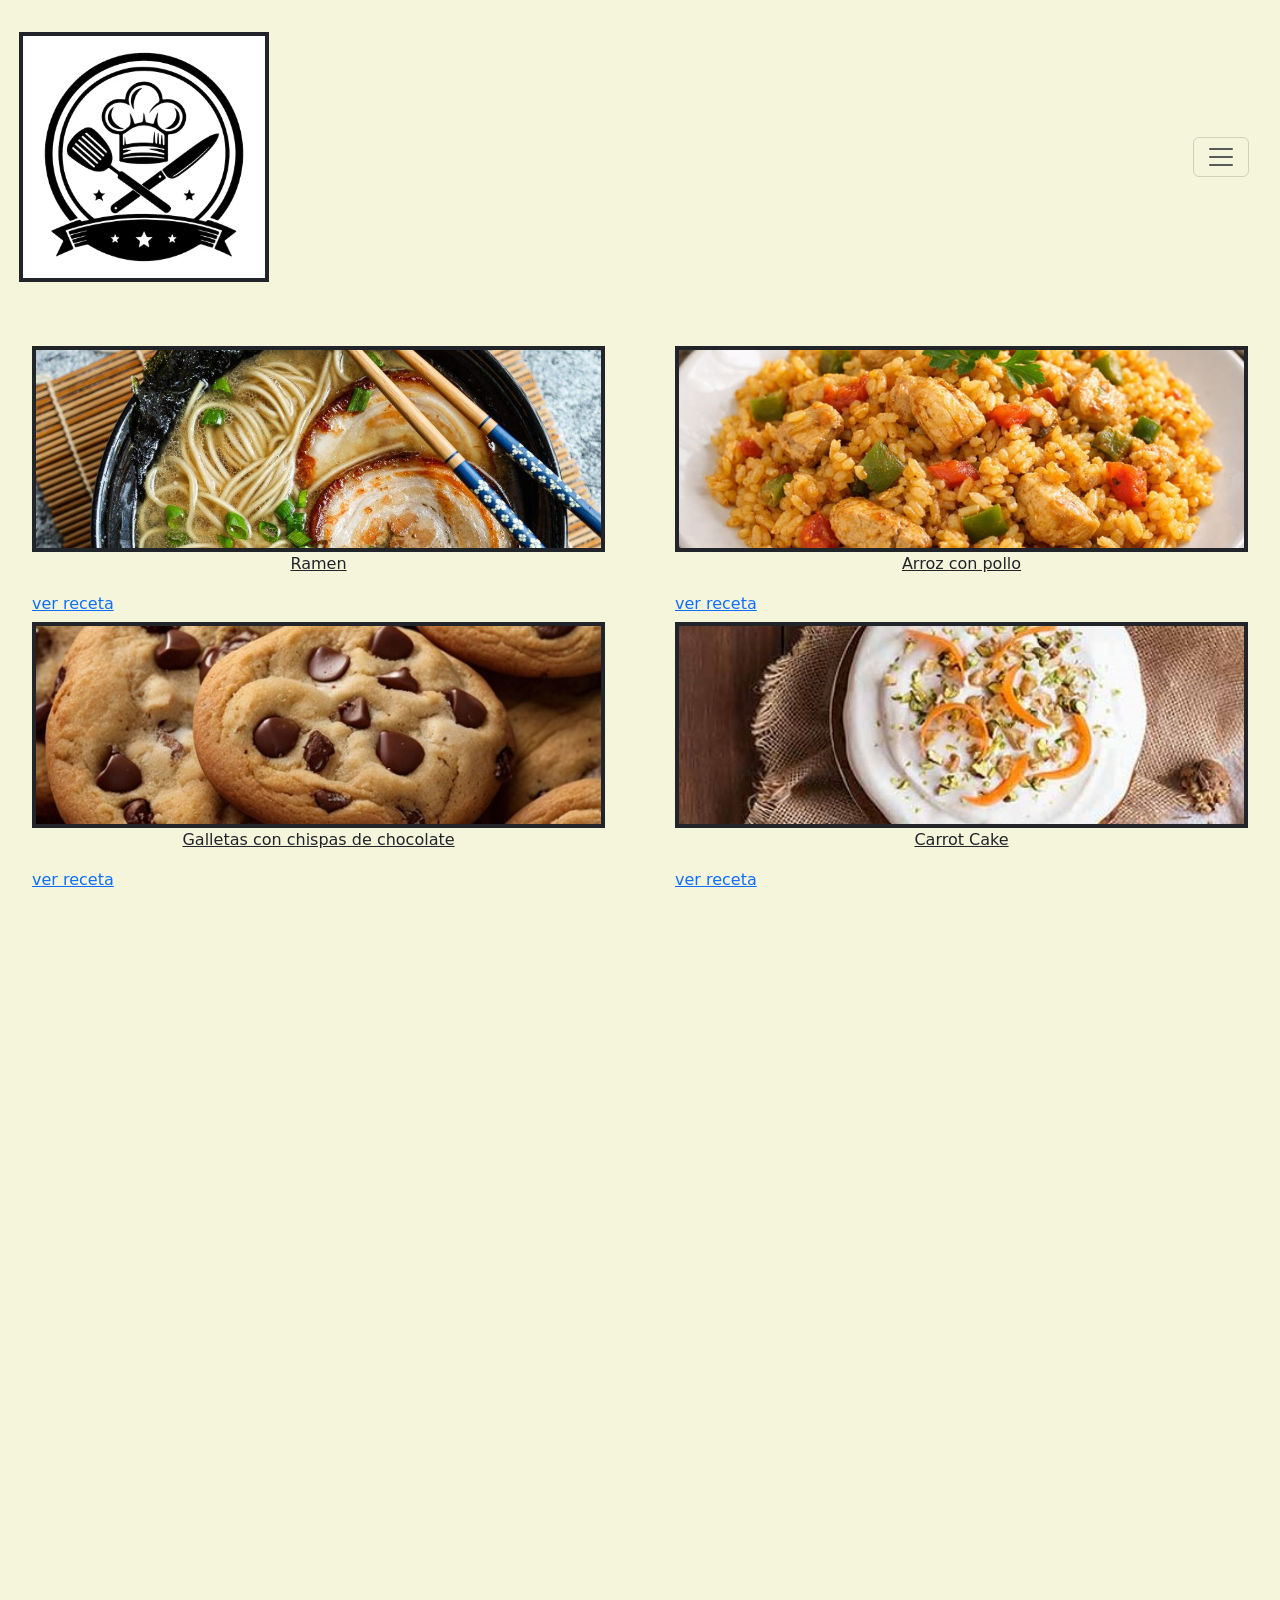
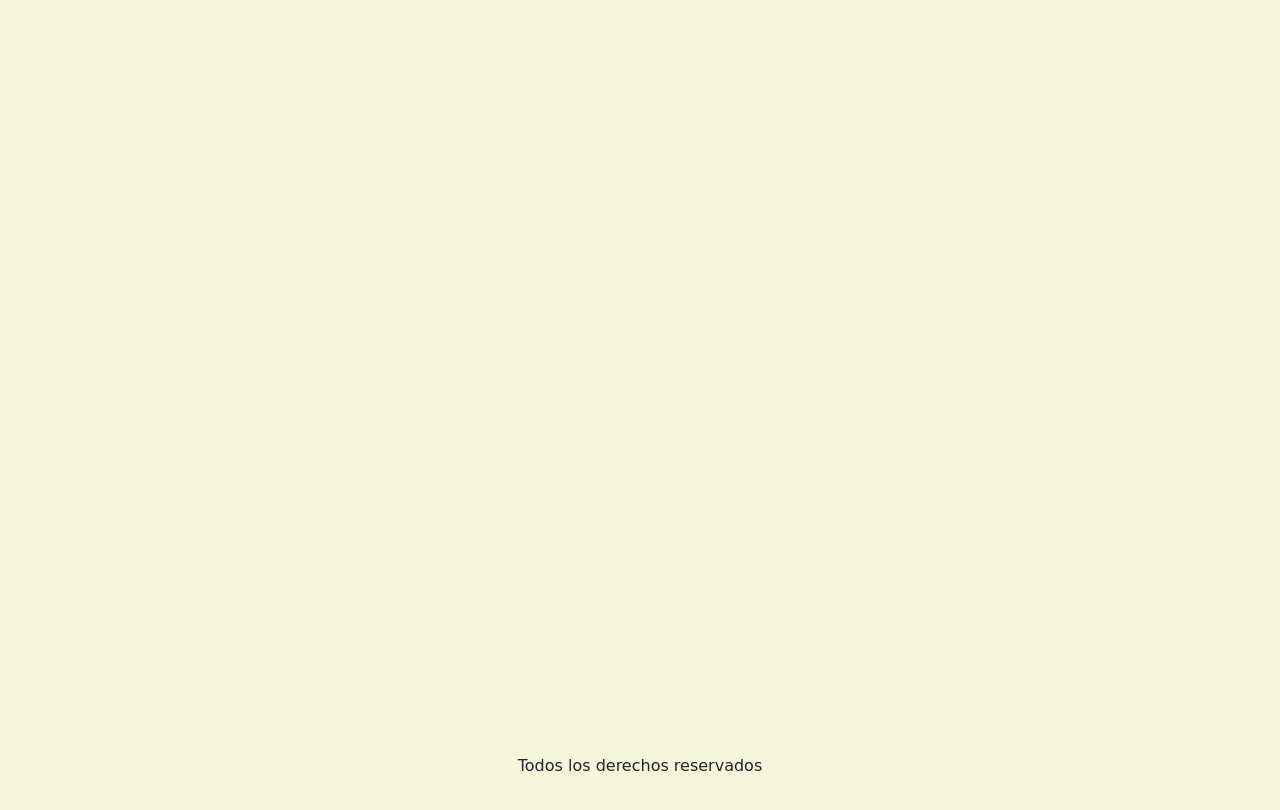
<file: index.html>
<!DOCTYPE html>
<html lang="en">
<head>
    <meta charset="UTF-8">
    <meta name="viewport" content="width=, initial-scale=1.0">
    <title>Recetas</title>
    <link href="https://cdn.jsdelivr.net/npm/bootstrap@5.3.8/dist/css/bootstrap.min.css" rel="stylesheet" integrity="sha384-sRIl4kxILFvY47J16cr9ZwB07vP4J8+LH7qKQnuqkuIAvNWLzeN8tE5YBujZqJLB" crossorigin="anonymous">
    <link rel="stylesheet" href="css/main.css">
</head>
<body>
  <!-- Cabeza de página -->
    <header>
        <img class="logo" src="img/logo.avif" alt="">
        <nav class="navbar">
          <div class="container-fluid">
            <!-- <a class="navbar-brand" href="#">Offcanvas navbar</a> -->
            <button class="navbar-toggler" type="button" data-bs-toggle="offcanvas" data-bs-target="#offcanvasNavbar" aria-controls="offcanvasNavbar" aria-label="Toggle navigation">
              <span class="navbar-toggler-icon"></span>
            </button>
            <div class="offcanvas offcanvas-end" tabindex="-1" id="offcanvasNavbar" aria-labelledby="offcanvasNavbarLabel">
              <div class="offcanvas-header">
              <button type="button" class="btn-close" data-bs-dismiss="offcanvas" aria-label="Close"></button>
              </div>
              <div class="offcanvas-body">
                <ul class="navbar-nav justify-content-end flex-grow-1 pe-3">
                  <li class="nav-item">
                  <a class="nav-link active" aria-current="page" href="#">Home</a>
                  </li>
                  <li class="nav-item">
                  <a class="nav-link" href=".//pages/quienes_somos.html">Quiénes somos...</a>
                  </li>
                  <li class="nav-item dropdown">
                  <a class="nav-link dropdown-toggle" href="#" role="button" data-bs-toggle="dropdown" aria-expanded="false">Atajo a recetas</a>
                <ul class="dropdown-menu">
                  <li><a class="dropdown-item" href="./pages/ramen.html">Ramen</a></li>
                  <li><a class="dropdown-item" href="./pages/arroz_con_pollo.html">Arroz con pollo</a></li>
                  <li><a class="dropdown-item" href="./pages/galletas.html">Galletas con chispas de chocolate</a></li>
                  <li><a class="dropdown-item" href="./pages/carrot.html">Carrot Cake</a></li>
                </ul>
                  </li>
                </ul>
              </div>
            </div>
          </div>
        </nav>
    </header>
    <!-- Contenido principal -->
    <main>
      <section class="grilla">
        <div><img class="uno" src="img/ramen.jpg" alt="">
        <p>Ramen</p><a href=".//pages/ramen.html">ver receta</a></div>
        <div><img class="dos" src="img/arroz-con-pollo.jpg" alt="">
        <p>Arroz con pollo</p><a href=".//pages/arroz_con_pollo.html">ver receta</a></div>
        <div><img class="tres" src="img/galletas.jpg" alt="">
        <p>Galletas con chispas de chocolate</p><a href=".//pages/galletas.html">ver receta</a></div>
        <div><img class="cuatro" src="img/carrot-cake.jpg" alt="">
        <p>Carrot Cake</p><a href=".//pages/carrot.html">ver receta</a></div>
      </>
      </section>
    </main>
    <!-- footer -->
     <footer>
          <p>Todos los derechos reservados</p>
     </footer>
<script src="https://cdn.jsdelivr.net/npm/bootstrap@5.3.8/dist/js/bootstrap.bundle.min.js" integrity="sha384-FKyoEForCGlyvwx9Hj09JcYn3nv7wiPVlz7YYwJrWVcXK/BmnVDxM+D2scQbITxI" crossorigin="anonymous"></script>
</body>
</html>
</file>
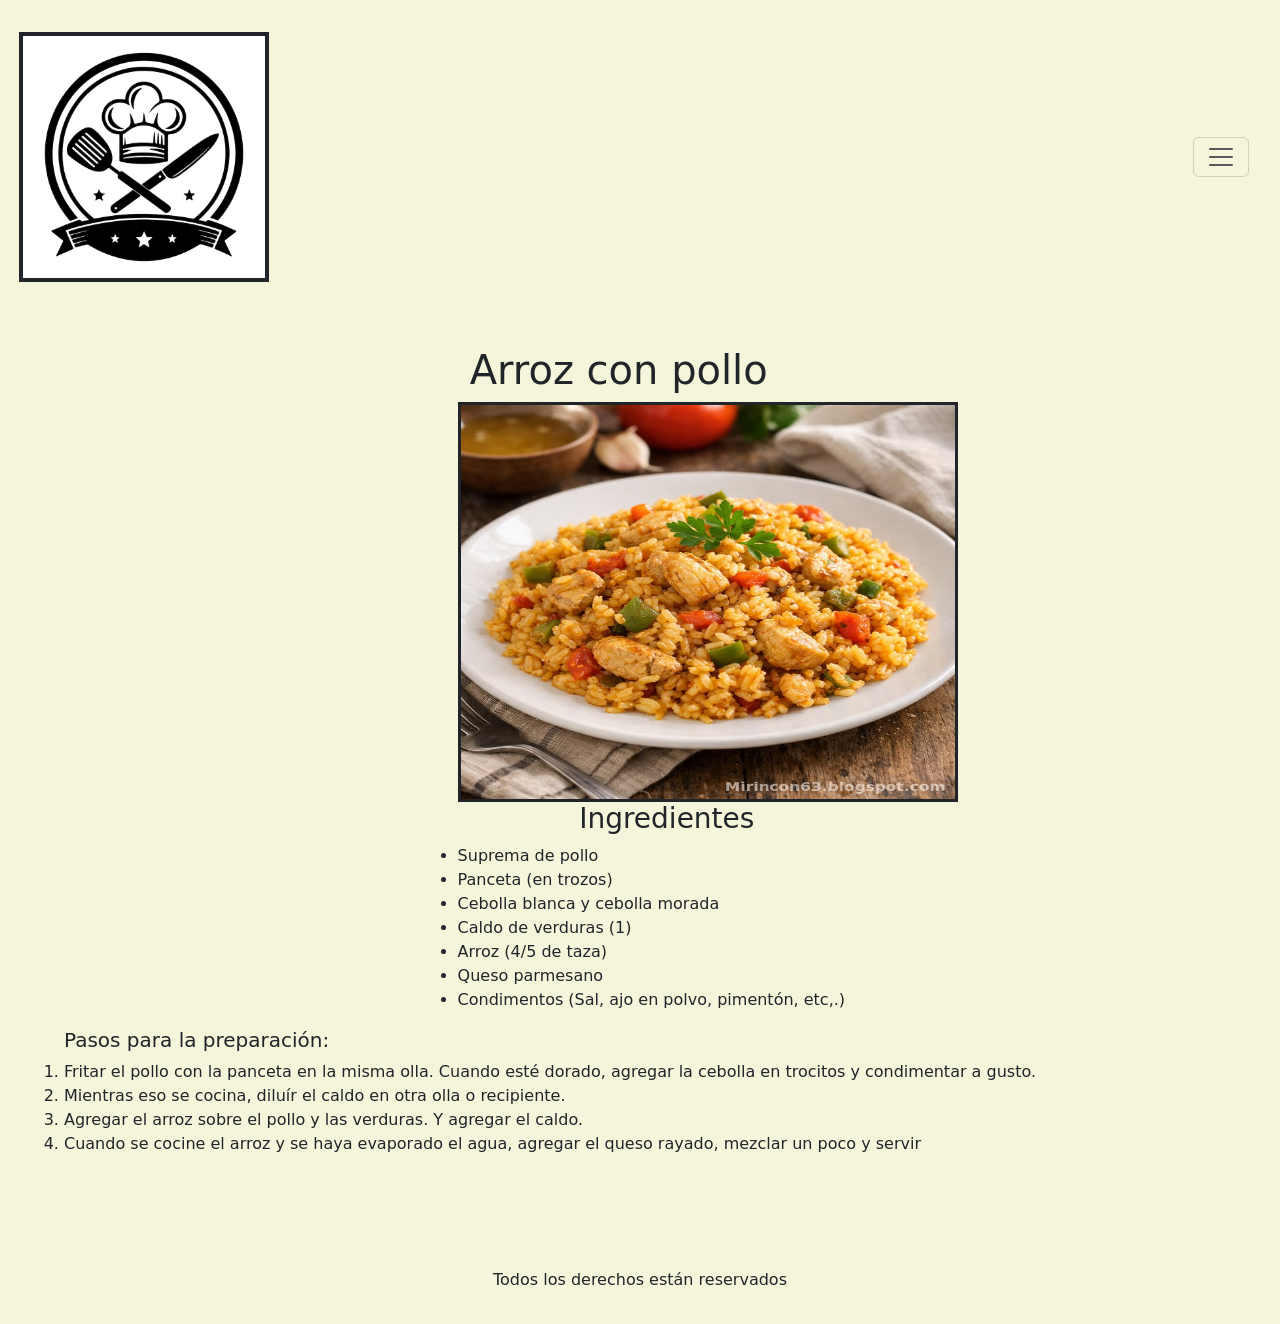
<file: pages/arroz_con_pollo.html>
<!DOCTYPE html>
<html lang="en">
<head>
    <meta charset="UTF-8">
    <meta name="viewport" content="width=device-width, initial-scale=1.0">
    <title>Arroz con pollo</title>
     <link href="https://cdn.jsdelivr.net/npm/bootstrap@5.3.8/dist/css/bootstrap.min.css" rel="stylesheet" integrity="sha384-sRIl4kxILFvY47J16cr9ZwB07vP4J8+LH7qKQnuqkuIAvNWLzeN8tE5YBujZqJLB" crossorigin="anonymous">
     <link rel="stylesheet" href="../css/main.css">
</head>
<body>
      <!-- Cabeza de página -->
    <header>
        <img class="logo" src="../img/logo.avif" alt="">
        <nav class="navbar">
          <div class="container-fluid">
            <!-- <a class="navbar-brand" href="#">Offcanvas navbar</a> -->
            <button class="navbar-toggler" type="button" data-bs-toggle="offcanvas" data-bs-target="#offcanvasNavbar" aria-controls="offcanvasNavbar" aria-label="Toggle navigation">
              <span class="navbar-toggler-icon"></span>
            </button>
            <div class="offcanvas offcanvas-end" tabindex="-1" id="offcanvasNavbar" aria-labelledby="offcanvasNavbarLabel">
              <div class="offcanvas-header">
              <button type="button" class="btn-close" data-bs-dismiss="offcanvas" aria-label="Close"></button>
              </div>
              <div class="offcanvas-body">
                <ul class="navbar-nav justify-content-end flex-grow-1 pe-3">
                  <li class="nav-item">
                  <a class="nav-link active" aria-current="page" href="../index.html">Home</a>
                  </li>
                  <li class="nav-item">
                  <a class="nav-link" href="../pages/quienes_somos.html">Quiénes somos...</a>
                  </li>
                  <li class="nav-item dropdown">
                  <a class="nav-link dropdown-toggle" href="#" role="button" data-bs-toggle="dropdown" aria-expanded="false">Atajo a recetas</a>
                <ul class="dropdown-menu">
                  <li><a class="dropdown-item" href="../pages/ramen.html">Ramen</a></li>
                  <li><a class="dropdown-item" href="../pages/arroz_con_pollo.html">Arroz con pollo</a></li>
                  <li><a class="dropdown-item" href="../pages/galletas.html">Galletas con chispas de chocolate</a></li>
                  <li><a class="dropdown-item" href="../pages/carrot.html">Carrot Cake</a></li>
                </ul>
                  </li>
                </ul>
              </div>
            </div>
          </div>
        </nav>
    </header>
        <!-- Contenido principal -->
     <main>
        <div>
            <h1>Arroz con pollo</h1>
            <div class="ramen"><img src="../img/arroz-con-pollo.jpg" alt=""></div>
            <div>
                    <h3>Ingredientes</h3>
            </div>
            <div>
                <ul>
                    <li>Suprema de pollo</li>
                    <li>Panceta (en trozos)</li>
                    <li>Cebolla blanca y cebolla morada</li>
                    <li>Caldo de verduras (1)</li>
                    <li>Arroz (4/5 de taza)</li>
                    <li>Queso parmesano</li>
                    <li>Condimentos (Sal, ajo en polvo, pimentón, etc,.)</li>
                </ul>
            </div>
            <div>
                <ol>
                    <h5>Pasos para la preparación:</h5>
                    <li>Fritar el pollo con la panceta en la misma olla. Cuando esté dorado, agregar la cebolla en trocitos y condimentar a gusto.</li>
                    <li>Mientras eso se cocina, diluír el caldo en otra olla o recipiente.</li>
                    <li>Agregar el arroz sobre el pollo y las verduras. Y agregar el caldo.</li>
                    <li>Cuando se cocine el arroz y se haya evaporado el agua, agregar el queso rayado, mezclar un poco y servir</li>
                    
                </ol>
            </div>
        </div>
     </main>
<footer>
    <p>Todos los derechos están reservados</p>
</footer>
<script src="https://cdn.jsdelivr.net/npm/bootstrap@5.3.8/dist/js/bootstrap.bundle.min.js" integrity="sha384-FKyoEForCGlyvwx9Hj09JcYn3nv7wiPVlz7YYwJrWVcXK/BmnVDxM+D2scQbITxI" crossorigin="anonymous"></script>
</body>
</html>
</file>
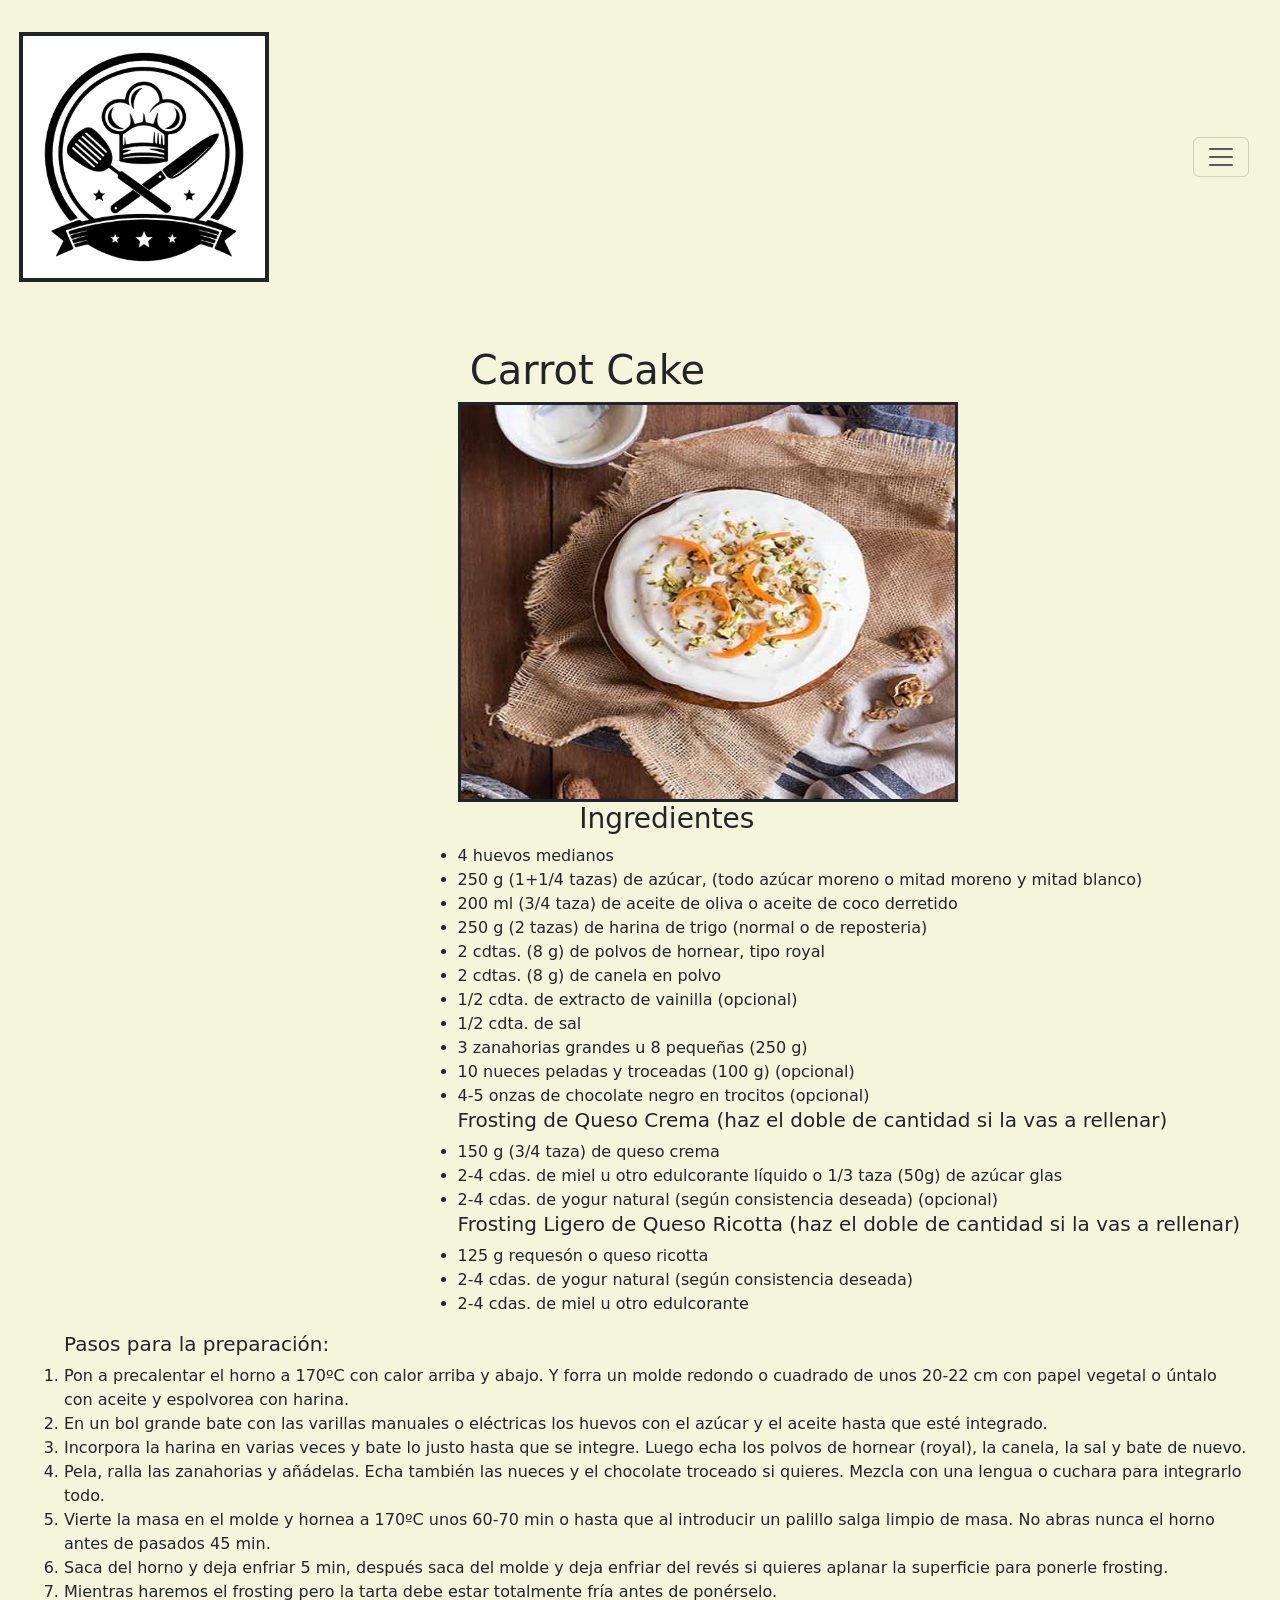
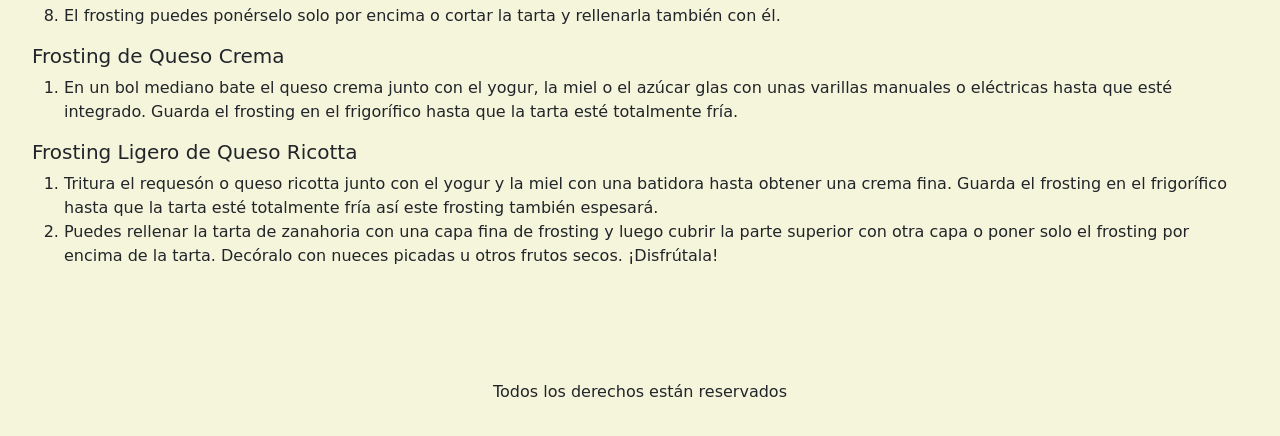
<file: pages/carrot.html>
<!DOCTYPE html>
<html lang="en">
<head>
    <meta charset="UTF-8">
    <meta name="viewport" content="width=device-width, initial-scale=1.0">
    <title>Carrot Cake</title>
     <link href="https://cdn.jsdelivr.net/npm/bootstrap@5.3.8/dist/css/bootstrap.min.css" rel="stylesheet" integrity="sha384-sRIl4kxILFvY47J16cr9ZwB07vP4J8+LH7qKQnuqkuIAvNWLzeN8tE5YBujZqJLB" crossorigin="anonymous">
     <link rel="stylesheet" href="../css/main.css">
</head>
<body>
  <!-- Cabeza de página -->
    <header>
        <img class="logo" src="../img/logo.avif" alt="">
        <nav class="navbar">
          <div class="container-fluid">
            <!-- <a class="navbar-brand" href="#">Offcanvas navbar</a> -->
            <button class="navbar-toggler" type="button" data-bs-toggle="offcanvas" data-bs-target="#offcanvasNavbar" aria-controls="offcanvasNavbar" aria-label="Toggle navigation">
              <span class="navbar-toggler-icon"></span>
            </button>
            <div class="offcanvas offcanvas-end" tabindex="-1" id="offcanvasNavbar" aria-labelledby="offcanvasNavbarLabel">
              <div class="offcanvas-header">
              <button type="button" class="btn-close" data-bs-dismiss="offcanvas" aria-label="Close"></button>
              </div>
              <div class="offcanvas-body">
                <ul class="navbar-nav justify-content-end flex-grow-1 pe-3">
                  <li class="nav-item">
                  <a class="nav-link active" aria-current="page" href="../index.html">Home</a>
                  </li>
                  <li class="nav-item">
                  <a class="nav-link" href="../pages/quienes_somos.html">Quiénes somos...</a>
                  </li>
                  <li class="nav-item dropdown">
                  <a class="nav-link dropdown-toggle" href="#" role="button" data-bs-toggle="dropdown" aria-expanded="false">Atajo a recetas</a>
                <ul class="dropdown-menu">
                  <li><a class="dropdown-item" href="../pages/ramen.html">Ramen</a></li>
                  <li><a class="dropdown-item" href="../pages/arroz_con_pollo.html">Arroz con pollo</a></li>
                  <li><a class="dropdown-item" href="../pages/galletas.html">Galletas con chispas de chocolate</a></li>
                  <li><a class="dropdown-item" href="../pages/carrot.html">Carrot Cake</a></li>
                </ul>
                  </li>
                </ul>
              </div>
            </div>
          </div>
        </nav>
    </header>
    <!-- Contenido principal -->
     <main>
        <div>
            <h1>Carrot Cake</h1>
            <div class="ramen"><img src="../img/carrot-cake.jpg" alt=""></div>
            <div>
                    <h3>Ingredientes</h3>
            </div>
            <div>
                <ul>
                    <li>4 huevos medianos</li>
                    <li>250 g (1+1/4 tazas) de azúcar, (todo azúcar moreno o mitad moreno y mitad blanco)</li>
                    <li>200 ml (3/4 taza) de aceite de oliva o aceite de coco derretido</li>
                    <li>250 g (2 tazas) de harina de trigo (normal o de reposteria)</li>
                    <li>2 cdtas. (8 g) de polvos de hornear, tipo royal</li>
                    <li>2 cdtas. (8 g) de canela en polvo</li>
                    <li>1/2 cdta. de extracto de vainilla (opcional)</li>
                    <li>1/2 cdta. de sal</li>
                    <li>3 zanahorias grandes u 8 pequeñas (250 g)</li>
                    <li>10 nueces peladas y troceadas (100 g) (opcional)</li>
                    <li>4-5 onzas de chocolate negro en trocitos (opcional)</li>
                    <h5>Frosting de Queso Crema (haz el doble de cantidad si la vas a rellenar)</h5>
                    <li>150 g (3/4 taza) de queso crema</li>
                    <li>2-4 cdas. de miel u otro edulcorante líquido o 1/3 taza (50g) de azúcar glas</li>
                    <li>2-4 cdas. de yogur natural (según consistencia deseada) (opcional)</li>
                    <h5>Frosting Ligero de Queso Ricotta (haz el doble de cantidad si la vas a rellenar)</h5>
                    <li>125 g requesón o queso ricotta</li>
                    <li>2-4 cdas. de yogur natural (según consistencia deseada)</li>
                    <li>2-4 cdas. de miel u otro edulcorante</li>
                </ul>
            </div>
            <div>
                <ol>
                    <h5>Pasos para la preparación:</h5>
                    <li>Pon a precalentar el horno a 170ºC con calor arriba y abajo. Y forra un molde redondo o cuadrado de unos 20-22 cm con papel vegetal o úntalo con aceite y espolvorea con harina.</li>
                    <li>En un bol grande bate con las varillas manuales o eléctricas los huevos con el azúcar y el aceite hasta que esté integrado.</li>
                    <li>Incorpora la harina en varias veces y bate lo justo hasta que se integre. Luego echa los polvos de hornear (royal), la canela, la sal y bate de nuevo.</li>
                    <li>Pela, ralla las zanahorias y añádelas. Echa también las nueces y el chocolate troceado si quieres. Mezcla con una lengua o cuchara para integrarlo todo.</li>
                    <li>Vierte la masa en el molde y hornea a 170ºC unos 60-70 min o hasta que al introducir un palillo salga limpio de masa. No abras nunca el horno antes de pasados 45 min.</li>
                    <li>Saca del horno y deja enfriar 5 min, después saca del molde y deja enfriar del revés si quieres aplanar la superficie para ponerle frosting.</li>
                    <li>Mientras haremos el frosting pero la tarta debe estar totalmente fría antes de ponérselo.</li>
                    <li>El frosting puedes ponérselo solo por encima o cortar la tarta y rellenarla también con él.</li>
                </ol>
                    <h5>Frosting de Queso Crema</h5>
                <ol>
                    <li>En un bol mediano bate el queso crema junto con el yogur, la miel o el azúcar glas con unas varillas manuales o eléctricas hasta que esté integrado. Guarda el frosting en el frigorífico hasta que la tarta esté totalmente fría.</li>
                </ol>
                    <h5>Frosting Ligero de Queso Ricotta</h5>
                <ol>
                    <li>Tritura el requesón o queso ricotta junto con el yogur y la miel con una batidora hasta obtener una crema fina. Guarda el frosting en el frigorífico hasta que la tarta esté totalmente fría así este frosting también espesará.</li>
                    <li>Puedes rellenar la tarta de zanahoria con una capa fina de frosting y luego cubrir la parte superior con otra capa o poner solo el frosting por encima de la tarta. Decóralo con nueces picadas u otros frutos secos. ¡Disfrútala!</li>
                </ol>
                </ol>
            </div>
        </div>
     </main>
<footer>
    <p>Todos los derechos están reservados</p>
</footer>
<script src="https://cdn.jsdelivr.net/npm/bootstrap@5.3.8/dist/js/bootstrap.bundle.min.js" integrity="sha384-FKyoEForCGlyvwx9Hj09JcYn3nv7wiPVlz7YYwJrWVcXK/BmnVDxM+D2scQbITxI" crossorigin="anonymous"></script>
</body>
</html>
</file>
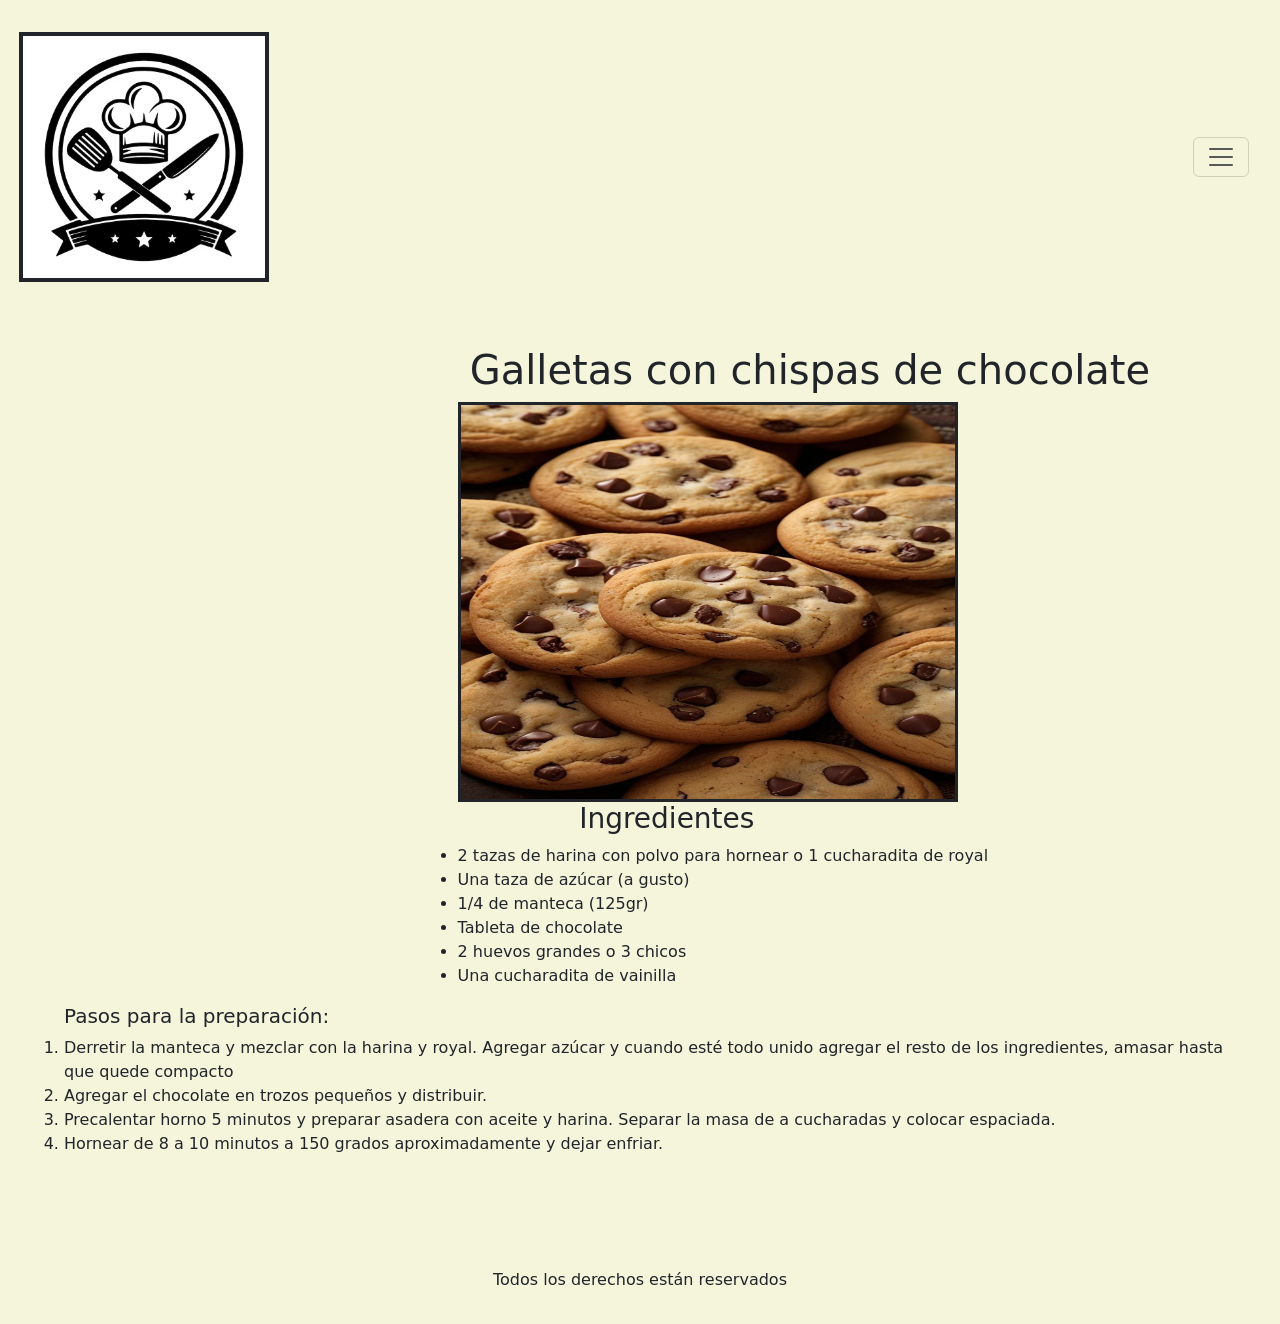
<file: pages/galletas.html>
<!DOCTYPE html>
<html lang="en">
<head>
    <meta charset="UTF-8">
    <meta name="viewport" content="width=device-width, initial-scale=1.0">
    <title>Galletas con chispas de chocolate</title>
    <link href="https://cdn.jsdelivr.net/npm/bootstrap@5.3.8/dist/css/bootstrap.min.css" rel="stylesheet" integrity="sha384-sRIl4kxILFvY47J16cr9ZwB07vP4J8+LH7qKQnuqkuIAvNWLzeN8tE5YBujZqJLB" crossorigin="anonymous">
    <link rel="stylesheet" href="../css/main.css">
</head>
<body>
     <!-- Cabeza de página -->
    <header>
        <img class="logo" src="../img/logo.avif" alt="">
        <nav class="navbar">
          <div class="container-fluid">
            <!-- <a class="navbar-brand" href="#">Offcanvas navbar</a> -->
            <button class="navbar-toggler" type="button" data-bs-toggle="offcanvas" data-bs-target="#offcanvasNavbar" aria-controls="offcanvasNavbar" aria-label="Toggle navigation">
              <span class="navbar-toggler-icon"></span>
            </button>
            <div class="offcanvas offcanvas-end" tabindex="-1" id="offcanvasNavbar" aria-labelledby="offcanvasNavbarLabel">
              <div class="offcanvas-header">
              <button type="button" class="btn-close" data-bs-dismiss="offcanvas" aria-label="Close"></button>
              </div>
              <div class="offcanvas-body">
                <ul class="navbar-nav justify-content-end flex-grow-1 pe-3">
                  <li class="nav-item">
                  <a class="nav-link active" aria-current="page" href="../index.html">Home</a>
                  </li>
                  <li class="nav-item">
                  <a class="nav-link" href="#">Quiénes somos...</a>
                  </li>
                  <li class="nav-item dropdown">
                  <a class="nav-link dropdown-toggle" href="#" role="button" data-bs-toggle="dropdown" aria-expanded="false">Atajo a recetas</a>
                <ul class="dropdown-menu">
                  <li><a class="dropdown-item" href="../pages/ramen.html">Ramen</a></li>
                  <li><a class="dropdown-item" href="../pages/arroz_con_pollo.html">Arroz con pollo</a></li>
                  <li><a class="dropdown-item" href="../pages/galletas.html">Galletas con chispas de chocolate</a></li>
                  <li><a class="dropdown-item" href="../pages/carrot.html">Carrot Cake</a></li>
                </ul>
                  </li>
                </ul>
              </div>
            </div>
          </div>
        </nav>
    </header>
   <!-- Contenido principal -->
     <main>
        <div>
            <h1>Galletas con chispas de chocolate</h1>
            <div class="ramen"><img src="../img/galletas.jpg" alt=""></div>
            <div>
                    <h3>Ingredientes</h3>
            </div>
            <div>
                <ul>
                    <li>2 tazas de harina con polvo para hornear o 1 cucharadita de royal</li>
                    <li>Una taza de azúcar (a gusto)</li>
                    <li>1/4 de manteca (125gr)</li>
                    <li>Tableta de chocolate</li>
                    <li>2 huevos grandes o 3 chicos</li>
                    <li>Una cucharadita de vainilla</li>
                   
                </ul>
            </div>
            <div>
                <ol>
                    <h5>Pasos para la preparación:</h5>
                    <li>Derretir la manteca y mezclar con la harina y royal. Agregar azúcar y cuando esté todo unido agregar el resto de los ingredientes, amasar hasta que quede compacto</li>
                    <li>Agregar el chocolate en trozos pequeños y distribuir.</li>
                    <li>Precalentar horno 5 minutos y preparar asadera con aceite y harina. Separar la masa de a cucharadas y colocar espaciada.</li>
                    <li>Hornear de 8 a 10 minutos a 150 grados aproximadamente y dejar enfriar.</li>
                   
                </ol>
            </div>
        </div>
     </main>
<footer>
    <p>Todos los derechos están reservados</p>
</footer>
<script src="https://cdn.jsdelivr.net/npm/bootstrap@5.3.8/dist/js/bootstrap.bundle.min.js" integrity="sha384-FKyoEForCGlyvwx9Hj09JcYn3nv7wiPVlz7YYwJrWVcXK/BmnVDxM+D2scQbITxI" crossorigin="anonymous"></script>
</body>
</html>
</file>
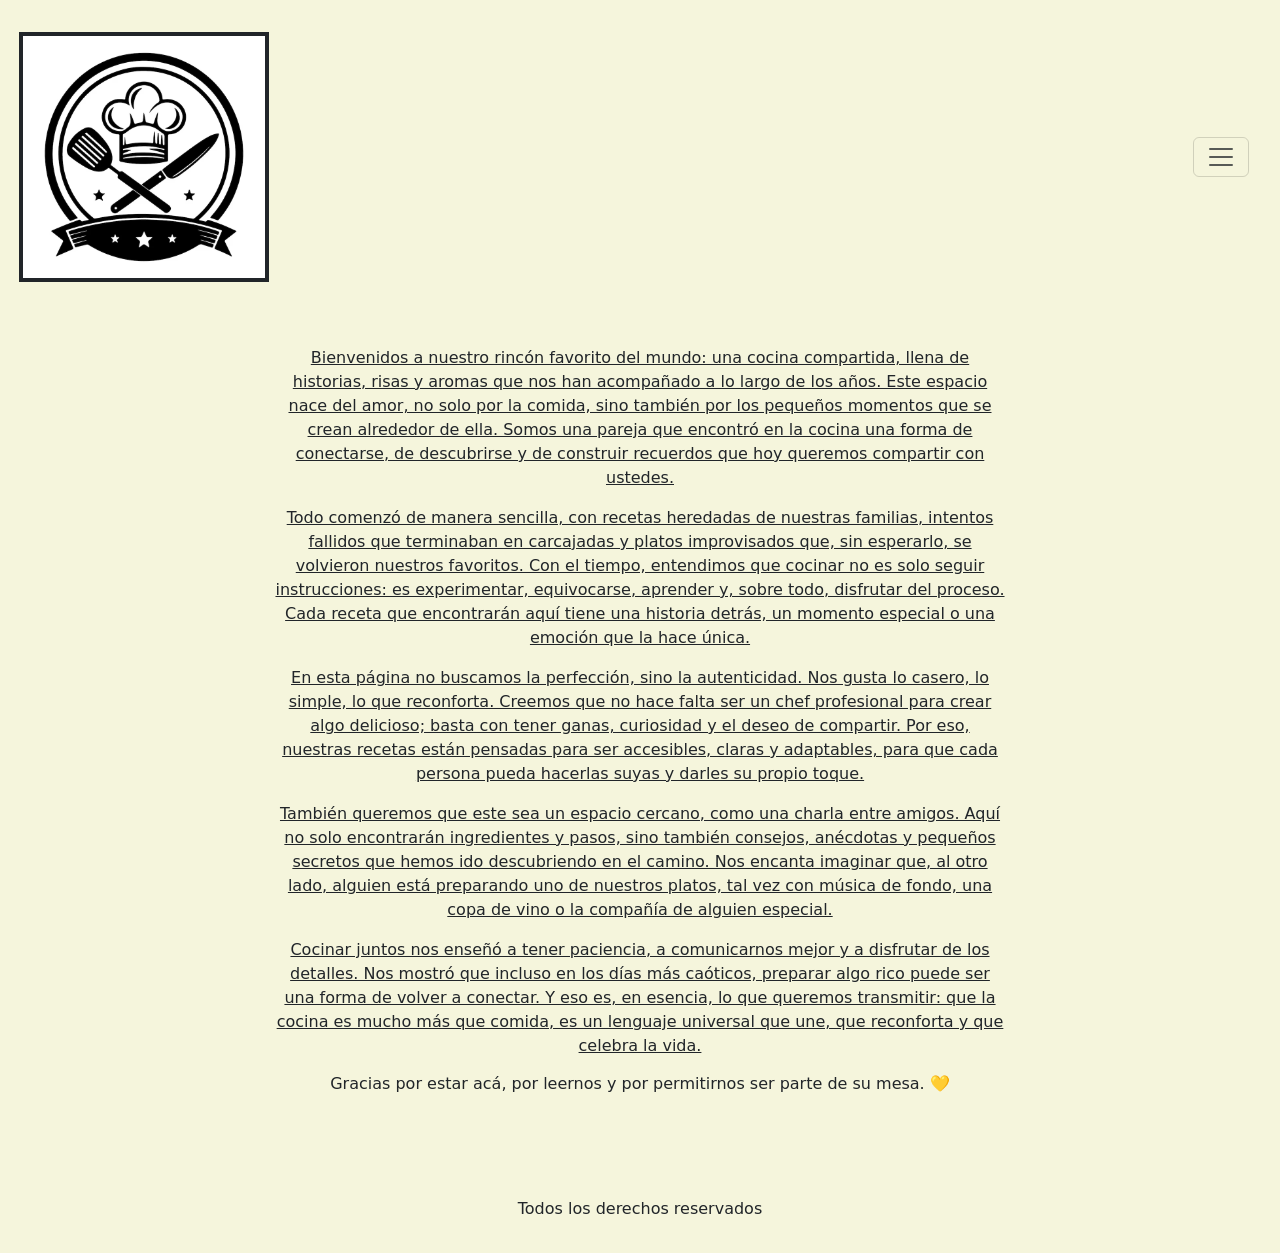
<file: pages/quienes_somos.html>
<!DOCTYPE html>
<html lang="en">
<head>
    <meta charset="UTF-8">
    <meta name="viewport" content="width=device-width, initial-scale=1.0">
    <title>Quiénes somos</title>
    <link href="https://cdn.jsdelivr.net/npm/bootstrap@5.3.8/dist/css/bootstrap.min.css" rel="stylesheet" integrity="sha384-sRIl4kxILFvY47J16cr9ZwB07vP4J8+LH7qKQnuqkuIAvNWLzeN8tE5YBujZqJLB" crossorigin="anonymous">
    <link rel="stylesheet" href="../css/main.css">
</head>
<body>
      <!-- Cabeza de página -->
    <header>
        <img class="logo" src="../img/logo.avif" alt="">
        <nav class="navbar">
          <div class="container-fluid">
            <!-- <a class="navbar-brand" href="#">Offcanvas navbar</a> -->
            <button class="navbar-toggler" type="button" data-bs-toggle="offcanvas" data-bs-target="#offcanvasNavbar" aria-controls="offcanvasNavbar" aria-label="Toggle navigation">
              <span class="navbar-toggler-icon"></span>
            </button>
            <div class="offcanvas offcanvas-end" tabindex="-1" id="offcanvasNavbar" aria-labelledby="offcanvasNavbarLabel">
              <div class="offcanvas-header">
              <button type="button" class="btn-close" data-bs-dismiss="offcanvas" aria-label="Close"></button>
              </div>
              <div class="offcanvas-body">
                <ul class="navbar-nav justify-content-end flex-grow-1 pe-3">
                  <li class="nav-item">
                  <a class="nav-link active" aria-current="page" href="../index.html">Home</a>
                  </li>
                  <li class="nav-item">
                  <a class="nav-link" href="../pages/quienes_somos.html">Quiénes somos...</a>
                  </li>
                  <li class="nav-item dropdown">
                  <a class="nav-link dropdown-toggle" href="#" role="button" data-bs-toggle="dropdown" aria-expanded="false">Atajo a recetas</a>
                <ul class="dropdown-menu">
                  <li><a class="dropdown-item" href="../pages/ramen.html">Ramen</a></li>
                  <li><a class="dropdown-item" href="../pages/arroz_con_pollo.html">Arroz con pollo</a></li>
                  <li><a class="dropdown-item" href="../pages/galletas.html">Galletas con chispas de chocolate</a></li>
                  <li><a class="dropdown-item" href="../pages/carrot.html">Carrot Cake</a></li>
                </ul>
                  </li>
                </ul>
              </div>
            </div>
          </div>
        </nav>
    </header>
<!-- Contenido principal -->
 <main>
    <div class="texto">
        <p>Bienvenidos a nuestro rincón favorito del mundo: una cocina compartida, llena de historias, risas y aromas que nos han acompañado a lo largo de los años. Este espacio nace del amor, no solo por la comida, sino también por los pequeños momentos que se crean alrededor de ella. Somos una pareja que encontró en la cocina una forma de conectarse, de descubrirse y de construir recuerdos que hoy queremos compartir con ustedes.</p>
        <p>Todo comenzó de manera sencilla, con recetas heredadas de nuestras familias, intentos fallidos que terminaban en carcajadas y platos improvisados que, sin esperarlo, se volvieron nuestros favoritos. Con el tiempo, entendimos que cocinar no es solo seguir instrucciones: es experimentar, equivocarse, aprender y, sobre todo, disfrutar del proceso. Cada receta que encontrarán aquí tiene una historia detrás, un momento especial o una emoción que la hace única.</p>
        <p>En esta página no buscamos la perfección, sino la autenticidad. Nos gusta lo casero, lo simple, lo que reconforta. Creemos que no hace falta ser un chef profesional para crear algo delicioso; basta con tener ganas, curiosidad y el deseo de compartir. Por eso, nuestras recetas están pensadas para ser accesibles, claras y adaptables, para que cada persona pueda hacerlas suyas y darles su propio toque.</p>
        <p>También queremos que este sea un espacio cercano, como una charla entre amigos. Aquí no solo encontrarán ingredientes y pasos, sino también consejos, anécdotas y pequeños secretos que hemos ido descubriendo en el camino. Nos encanta imaginar que, al otro lado, alguien está preparando uno de nuestros platos, tal vez con música de fondo, una copa de vino o la compañía de alguien especial.</p>
        <p>Cocinar juntos nos enseñó a tener paciencia, a comunicarnos mejor y a disfrutar de los detalles. Nos mostró que incluso en los días más caóticos, preparar algo rico puede ser una forma de volver a conectar. Y eso es, en esencia, lo que queremos transmitir: que la cocina es mucho más que comida, es un lenguaje universal que une, que reconforta y que celebra la vida.</p>
        <h6>Gracias por estar acá, por leernos y por permitirnos ser parte de su mesa. 💛</h6>
    </div>
 </main>
<footer>
    <p>Todos los derechos reservados</p>
</footer>



<script src="https://cdn.jsdelivr.net/npm/bootstrap@5.3.8/dist/js/bootstrap.bundle.min.js" integrity="sha384-FKyoEForCGlyvwx9Hj09JcYn3nv7wiPVlz7YYwJrWVcXK/BmnVDxM+D2scQbITxI" crossorigin="anonymous"></script>
</body>
</html>
</file>
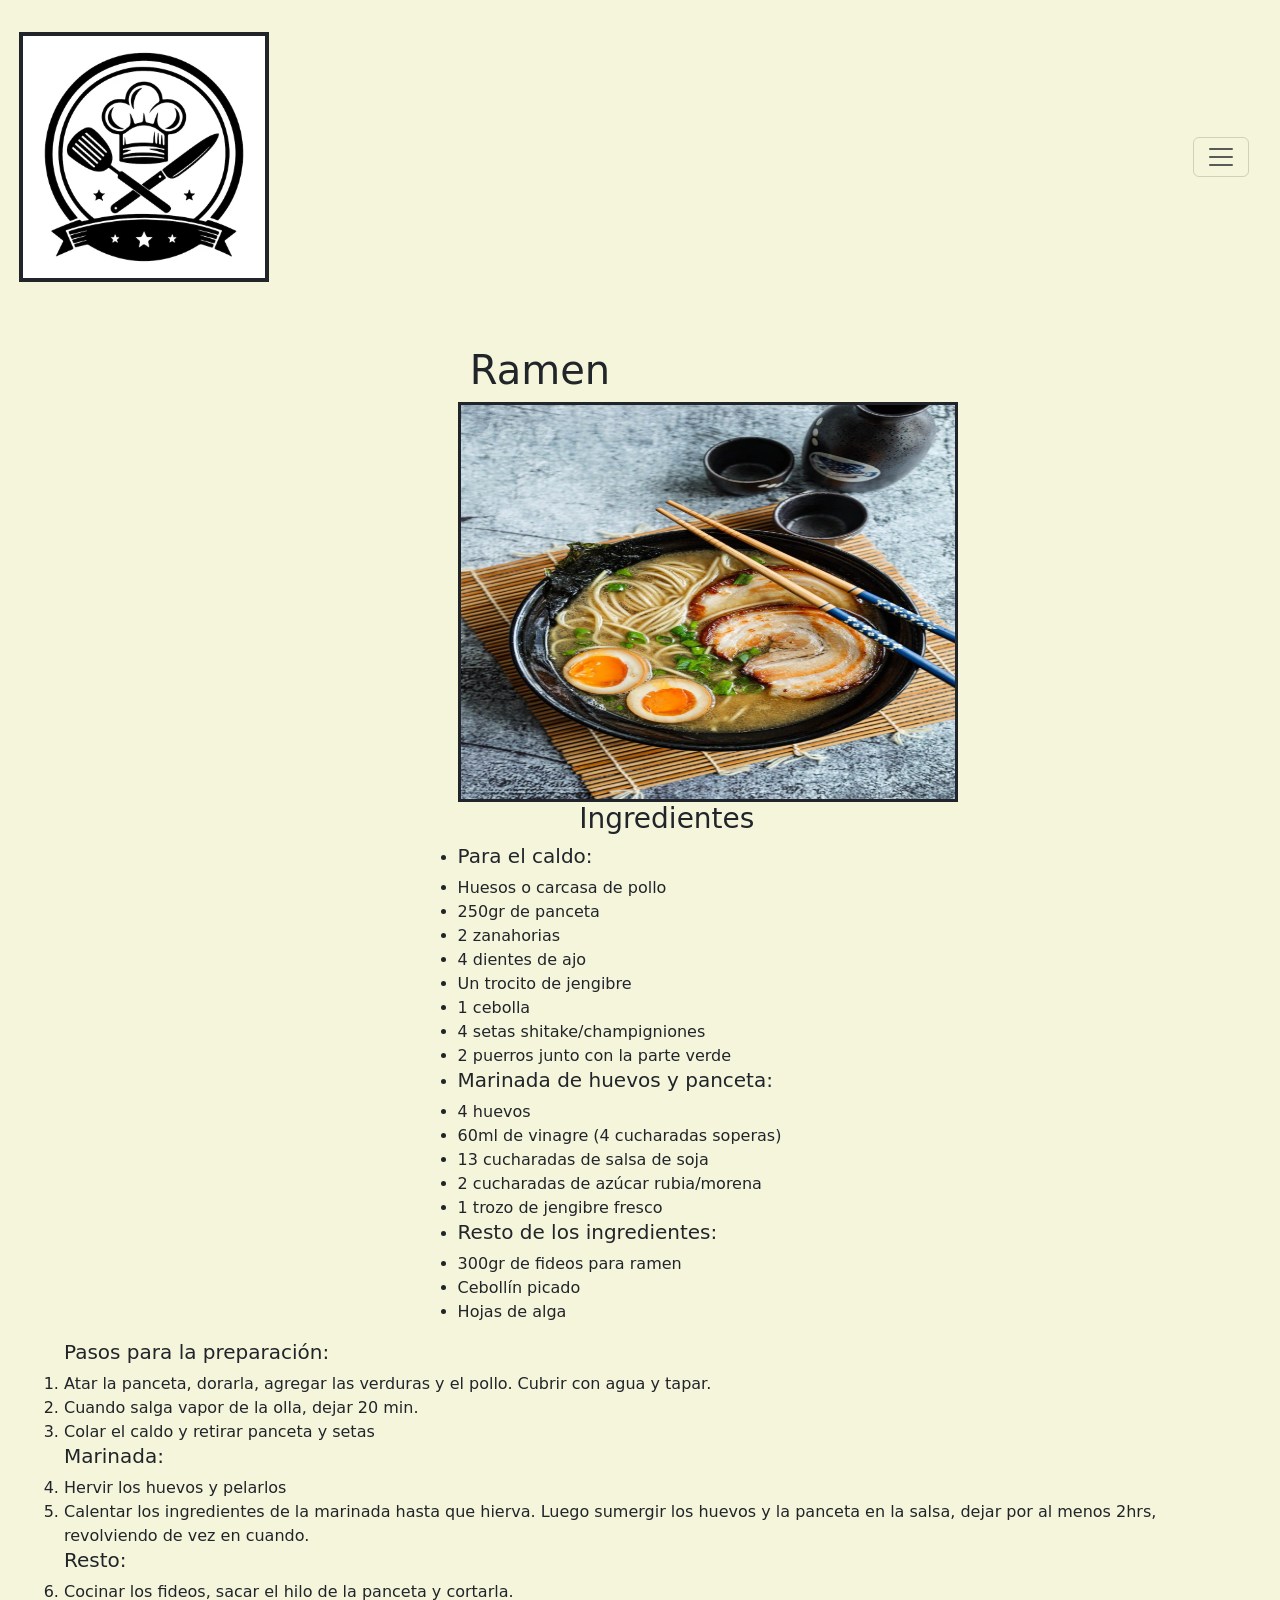
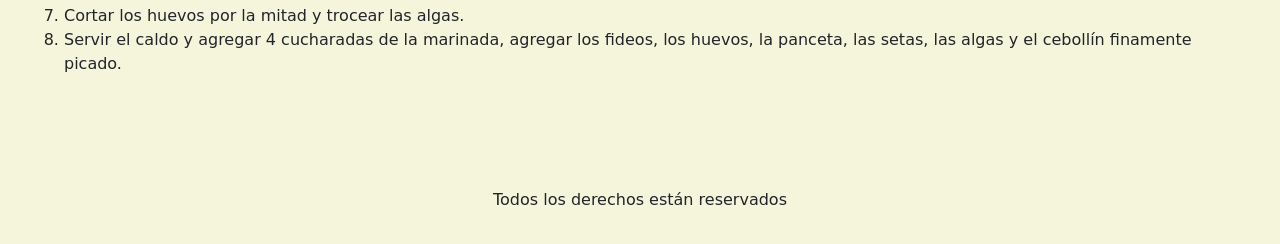
<file: pages/ramen.html>
<!DOCTYPE html>
<html lang="en">
<head>
    <meta charset="UTF-8">
    <meta name="viewport" content="width=device-width, initial-scale=1.0">
    <title>Ramen</title>
    <link href="https://cdn.jsdelivr.net/npm/bootstrap@5.3.8/dist/css/bootstrap.min.css" rel="stylesheet" integrity="sha384-sRIl4kxILFvY47J16cr9ZwB07vP4J8+LH7qKQnuqkuIAvNWLzeN8tE5YBujZqJLB" crossorigin="anonymous">
    <link rel="stylesheet" href="../css/main.css">
</head>
<body>
      <!-- Cabeza de página -->
    <header>
        <img class="logo" src="../img/logo.avif" alt="">
        <nav class="navbar">
          <div class="container-fluid">
            <!-- <a class="navbar-brand" href="#">Offcanvas navbar</a> -->
            <button class="navbar-toggler" type="button" data-bs-toggle="offcanvas" data-bs-target="#offcanvasNavbar" aria-controls="offcanvasNavbar" aria-label="Toggle navigation">
              <span class="navbar-toggler-icon"></span>
            </button>
            <div class="offcanvas offcanvas-end" tabindex="-1" id="offcanvasNavbar" aria-labelledby="offcanvasNavbarLabel">
              <div class="offcanvas-header">
              <button type="button" class="btn-close" data-bs-dismiss="offcanvas" aria-label="Close"></button>
              </div>
              <div class="offcanvas-body">
                <ul class="navbar-nav justify-content-end flex-grow-1 pe-3">
                  <li class="nav-item">
                  <a class="nav-link active" aria-current="page" href="../index.html">Home</a>
                  </li>
                  <li class="nav-item">
                  <a class="nav-link" href="../pages/quienes_somos.html">Quiénes somos...</a>
                  </li>
                  <li class="nav-item dropdown">
                  <a class="nav-link dropdown-toggle" href="#" role="button" data-bs-toggle="dropdown" aria-expanded="false">Atajo a recetas</a>
                <ul class="dropdown-menu">
                  <li><a class="dropdown-item" href="../pages/ramen.html">Ramen</a></li>
                  <li><a class="dropdown-item" href="../pages/arroz_con_pollo.html">Arroz con pollo</a></li>
                  <li><a class="dropdown-item" href="../pages/galletas.html">Galletas con chispas de chocolate</a></li>
                  <li><a class="dropdown-item" href="../pages/carrot.html">Carrot Cake</a></li>
                </ul>
                  </li>
                </ul>
              </div>
            </div>
          </div>
        </nav>
    </header>
    <!-- Contenido principal -->
     <main>
        <div>
            <h1>Ramen</h1>
            <div class="ramen"><img src="../img/ramen.jpg" alt=""></div>
            <div>
                    <h3>Ingredientes</h3>
            </div>
            <div>
                <ul>
                    <li><h5>Para el caldo:</h5></li>
                    <li>Huesos o carcasa de pollo</li>
                    <li>250gr de panceta</li>
                    <li>2 zanahorias</li>
                    <li>4 dientes de ajo</li>
                    <li>Un trocito de jengibre</li>
                    <li>1 cebolla</li>
                    <li>4 setas shitake/champigniones</li>
                    <li>2 puerros junto con la parte verde</li>
                    <li><h5>Marinada de huevos y panceta:</h5></li>
                    <li>4 huevos</li>
                    <li>60ml de vinagre (4 cucharadas soperas)</li>
                    <li>13 cucharadas de salsa de soja</li>
                    <li>2 cucharadas de azúcar rubia/morena</li>
                    <li>1 trozo de jengibre fresco</li>
                    <li><h5>Resto de los ingredientes:</h5></li>
                    <li>300gr de fideos para ramen</li>
                    <li>Cebollín picado</li>
                    <li>Hojas de alga</li>
                </ul>
            </div>
            <div>
                <ol>
                    <h5>Pasos para la preparación:</h5>
                    <li>Atar la panceta, dorarla, agregar las verduras y el pollo. Cubrir con agua y tapar.</li>
                    <li>Cuando salga vapor de la olla, dejar 20 min.</li>
                    <li>Colar el caldo y retirar panceta y setas</li>
                    <h5>Marinada:</h5>
                    <li>Hervir los huevos y pelarlos</li>
                    <li>Calentar los ingredientes de la marinada hasta que hierva. Luego sumergir los huevos y la panceta en la salsa, dejar por al menos 2hrs, revolviendo de vez en cuando.</li>
                    <h5>Resto:</h5>
                    <li>Cocinar los fideos, sacar el hilo de la panceta y cortarla.</li>
                    <li>Cortar los huevos por la mitad y trocear las algas.</li>
                    <li>Servir el caldo y agregar 4 cucharadas de la marinada, agregar los fideos, los huevos, la panceta, las setas, las algas y el cebollín finamente picado.</li>
                </ol>
            </div>
        </div>
     </main>
<footer>
    <p>Todos los derechos están reservados</p>
</footer>
    <script src="https://cdn.jsdelivr.net/npm/bootstrap@5.3.8/dist/js/bootstrap.bundle.min.js" integrity="sha384-FKyoEForCGlyvwx9Hj09JcYn3nv7wiPVlz7YYwJrWVcXK/BmnVDxM+D2scQbITxI" crossorigin="anonymous"></script>
</body>
</html>
</file>
<file: css/main.css>
/*comentario en sass y en css*/
header {
  background-color: beige;
  display: flex;
  justify-content: center;
  align-items: center;
}
header .logo {
  width: 100%;
}
header nav ul {
  color: beige;
  display: flex;
}

main .card-producto {
  width: 2000px;
}
/* html principal */
/* solo css */
/* estilos de header */
/* mobile */
.logo{
  width: 150px;
  height: 150px;
  border-style: solid;
  border-width: 4px;
  object-fit: cover;
}

header{
  display: block;
  gap: 25%;
  padding: 2rem;
  background-color: beige;
}


/* estilos de main */

main{
  display: grid;
  grid-template-columns: 1fr;
  grid-template-rows: repeat(4, 21%);
  width: 100%;
  height: 25%;
  padding: 2rem;
  gap: 1rem;
  background-color: beige;
}

main div p{
  text-align: center;
  text-decoration: underline;
}

.grilla img{
  width: 100%;
  height: 100%;
  border-style: solid;
  border-width: 4px;
  object-fit: cover;
}

/* estilos de footer */

footer{
  text-align: center;
  background-color: beige;
  padding: 1rem;
}

/* mq tablet */

@media (min-width: 768px){
  
}

/* mw desktop */

@media (min-width: 1024px){
header{
  display: flex;
  gap: 75%;
}
.logo{
  width: 100px;
  height: 250px;
  object-fit: fill;
}
.grilla img{
  width: 100%;
  object-fit: cover;
}

.grilla{
  display: grid;
  grid-template-columns: repeat(2, 2fr);
  grid-template-rows: repeat(2, 50%);
  gap: 70px;
}

.uno{
  grid-area: 1 / 2;
}
.dos{
  grid-area: 1 / 2 / 3;
}
}

/* pages */

.ramen{
  display: block;
  
}

.ramen img{
  width: 100%;
  height: 300px;
  border-style: solid;
  border-width: 3px;
}
main div h1{
  padding-left: 20%;
}
main div h3{
  padding-left: 35%;
}
main div ul{
  padding-left: 25%;
}
.texto h6{
  text-align: center;
}

/* mq desktop */

@media (min-width: 1024px){
.ramen img{
  width: 500px;
  height: 400px;
}
.ramen{
  padding-left: 35%;
}
main div h1{
  padding-left: 36%;
}
main div h3{
  padding-left: 45%;
}
main div ul{
  padding-left: 35%;
}
.texto p{
  text-align: center;
}
.texto{
  padding-left: 20%;
  padding-right: 20%;
}
}

/*# sourceMappingURL=main.css.map */
</file>
